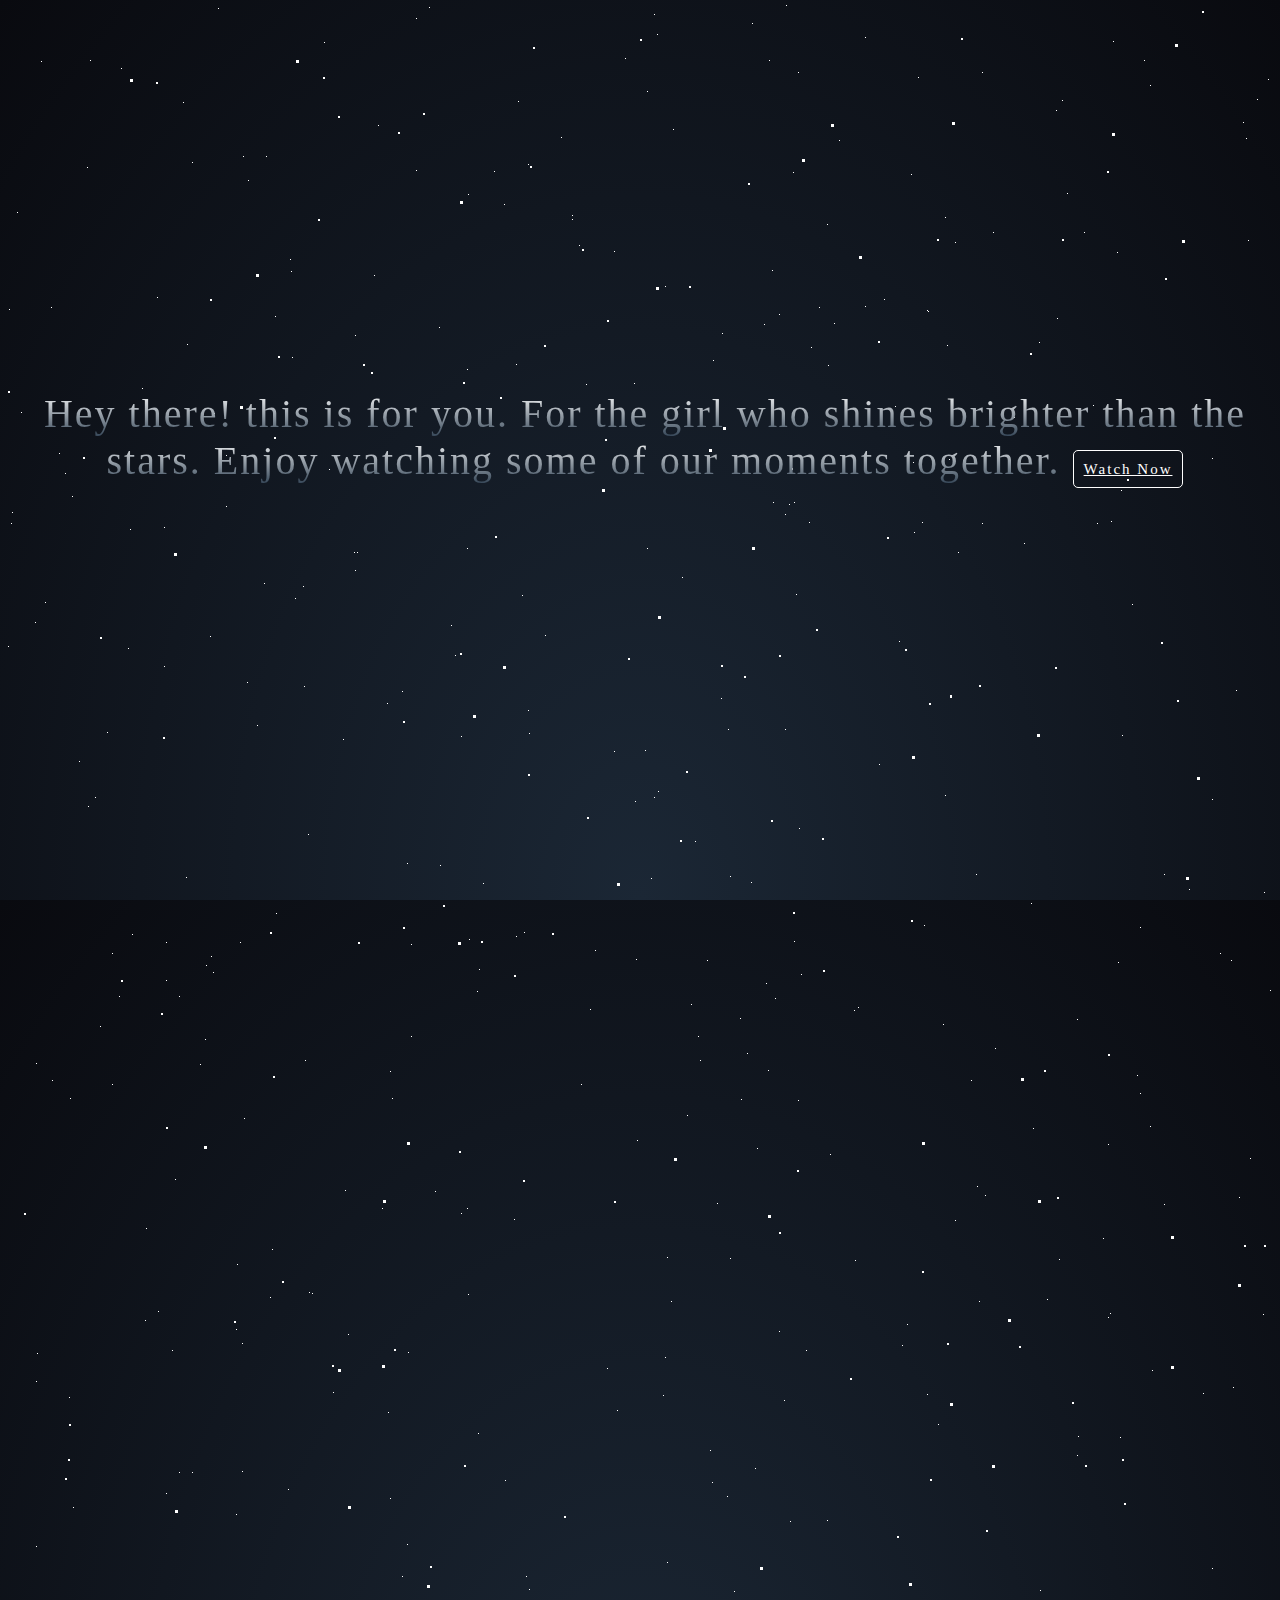
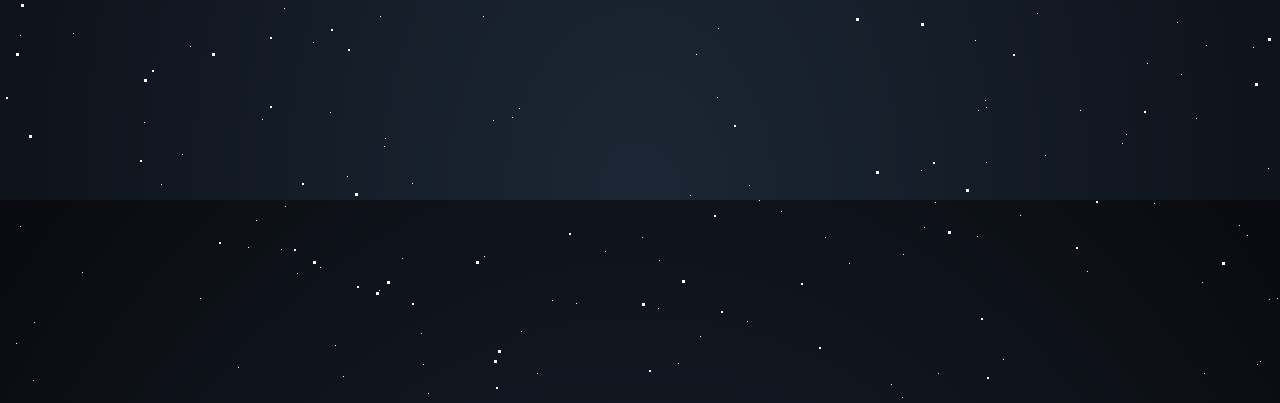
<file: index.html>
<!DOCTYPE html>
<html lang="en">
<head>
    <meta charset="UTF-8">
    <meta name="viewport" content="width=device-width, initial-scale=1.0">
    <link rel="stylesheet" href="style.css">
    <title>For the special girl I like</title>
</head>
<body>
    <div class="galactic-background">
        <div class="stars1"></div>
        <div class="stars2"></div>
        <div class="stars3"></div>
        <div class="message">
            <span>Hey there! this is for you.</span>
            <span>For the girl who shines brighter than the stars.</span>
            <span>Enjoy watching some of our moments together.</span>
            <a href="foryou.html">Watch Now</a>
        </div>
    </div>
</body>
</html>
</file>
<file: style.css>
* {
    margin: 0;
    padding: 0;
    box-sizing: border-box;
}
.background-container, html {
    background: radial-gradient(ellipse at bottom, #1b2735 0%, #090a0f 100%);
    height: 100vh;
    width: 100%;
    overflow: hidden;
    z-index: -1;
}
.message{
    position: absolute;
    top: 50%;
    left: 0;
    right: 0;
    color: white;
    text-align: center;
    font-family: Lato;
    font-weight: 300;
    font-size: 40px;
    letter-spacing: 2px;
    margin-top: -60px;
    padding-left: 10px;
}
.message span {
    background: -webkit-linear-gradient(white, #38495a);
    -webkit-background-clip: text;
    -webkit-text-fill-color: transparent;
}
.message a {
    font-size: 15px;
    text-transform: capitalize;
    background-color: transparent;
    border: 1px solid white;
    border-radius: 5px;
    color: white;
    padding: 10px;
}
@media (max-width: 768px) {
    .message{
        font-size: 20px;
    }
    .message a {
        font-size: 10px;
        padding: 5px;
    }
}

.stars1 {
    width: 1px;
    height: 1px;
    background: transparent;
    animation: animationStar 50s linear infinite;
    box-shadow: 779px 1331px #fff, 324px 42px #fff, 303px 586px #fff,
    1312px 276px #fff, 451px 625px #fff, 521px 1931px #fff, 1087px 1871px #fff,
    36px 1546px #fff, 132px 934px #fff, 1698px 901px #fff, 1418px 664px #fff,
    1448px 1157px #fff, 1084px 232px #fff, 347px 1776px #fff, 1722px 243px #fff,
    1629px 835px #fff, 479px 969px #fff, 1231px 960px #fff, 586px 384px #fff,
    164px 527px #fff, 8px 646px #fff, 1150px 1126px #fff, 665px 1357px #fff,
    1556px 1982px #fff, 1260px 1961px #fff, 1675px 1741px #fff,
    1843px 1514px #fff, 718px 1628px #fff, 242px 1343px #fff, 1497px 1880px #fff,
    1364px 230px #fff, 1739px 1302px #fff, 636px 959px #fff, 304px 686px #fff,
    614px 751px #fff, 1935px 816px #fff, 1428px 60px #fff, 355px 335px #fff,
    1594px 158px #fff, 90px 60px #fff, 1553px 162px #fff, 1239px 1825px #fff,
    1945px 587px #fff, 749px 1785px #fff, 1987px 1172px #fff, 1301px 1237px #fff,
    1039px 342px #fff, 1585px 1481px #fff, 995px 1048px #fff, 524px 932px #fff,
    214px 413px #fff, 1701px 1300px #fff, 1037px 1613px #fff, 1871px 996px #fff,
    1360px 1635px #fff, 1110px 1313px #fff, 412px 1783px #fff, 1949px 177px #fff,
    903px 1854px #fff, 700px 1936px #fff, 378px 125px #fff, 308px 834px #fff,
    1118px 962px #fff, 1350px 1929px #fff, 781px 1811px #fff, 561px 137px #fff,
    757px 1148px #fff, 1670px 1979px #fff, 343px 739px #fff, 945px 795px #fff,
    576px 1903px #fff, 1078px 1436px #fff, 1583px 450px #fff, 1366px 474px #fff,
    297px 1873px #fff, 192px 162px #fff, 1624px 1633px #fff, 59px 453px #fff,
    82px 1872px #fff, 1933px 498px #fff, 1966px 1974px #fff, 1975px 1688px #fff,
    779px 314px #fff, 1858px 1543px #fff, 73px 1507px #fff, 1693px 975px #fff,
    1683px 108px #fff, 1768px 1654px #fff, 654px 14px #fff, 494px 171px #fff,
    1689px 1895px #fff, 1660px 263px #fff, 1031px 903px #fff, 1203px 1393px #fff,
    1333px 1421px #fff, 1113px 41px #fff, 1206px 1645px #fff, 1325px 1635px #fff,
    142px 388px #fff, 572px 215px #fff, 1535px 296px #fff, 1419px 407px #fff,
    1379px 1003px #fff, 329px 469px #fff, 1791px 1652px #fff, 935px 1802px #fff,
    1330px 1820px #fff, 421px 1933px #fff, 828px 365px #fff, 275px 316px #fff,
    707px 960px #fff, 1605px 1554px #fff, 625px 58px #fff, 717px 1697px #fff,
    1669px 246px #fff, 1925px 322px #fff, 1154px 1803px #fff, 1929px 295px #fff,
    1248px 240px #fff, 1045px 1755px #fff, 166px 942px #fff, 1888px 1773px #fff,
    678px 1963px #fff, 1370px 569px #fff, 1974px 1400px #fff, 1786px 460px #fff,
    51px 307px #fff, 784px 1400px #fff, 730px 1258px #fff, 1712px 393px #fff,
    416px 170px #fff, 1797px 1932px #fff, 572px 219px #fff, 1557px 1856px #fff,
    218px 8px #fff, 348px 1334px #fff, 469px 413px #fff, 385px 1738px #fff,
    1357px 1818px #fff, 240px 942px #fff, 248px 1847px #fff, 1535px 806px #fff,
    236px 1514px #fff, 1429px 1556px #fff, 73px 1633px #fff, 1398px 1121px #fff,
    671px 1301px #fff, 1404px 1663px #fff, 740px 1018px #fff, 1600px 377px #fff,
    785px 514px #fff, 112px 1084px #fff, 1915px 1887px #fff, 1463px 1848px #fff,
    687px 1115px #fff, 1268px 1768px #fff, 1729px 1425px #fff,
    1284px 1022px #fff, 801px 974px #fff, 1975px 1317px #fff, 1354px 834px #fff,
    1446px 1484px #fff, 1283px 1786px #fff, 11px 523px #fff, 1842px 236px #fff,
    1355px 654px #fff, 429px 7px #fff, 1033px 1128px #fff, 157px 297px #fff,
    545px 635px #fff, 52px 1080px #fff, 827px 1520px #fff, 1121px 490px #fff,
    9px 309px #fff, 1744px 1586px #fff, 1014px 417px #fff, 1534px 524px #fff,
    958px 552px #fff, 1403px 1496px #fff, 387px 703px #fff, 1522px 548px #fff,
    1355px 282px #fff, 1532px 601px #fff, 1838px 790px #fff, 290px 259px #fff,
    295px 598px #fff, 1601px 539px #fff, 1561px 1272px #fff, 34px 1922px #fff,
    1024px 543px #fff, 467px 369px #fff, 722px 333px #fff, 1976px 1255px #fff,
    766px 983px #fff, 1582px 1285px #fff, 12px 512px #fff, 617px 1410px #fff,
    682px 577px #fff, 1334px 1438px #fff, 439px 327px #fff, 1617px 1661px #fff,
    673px 129px #fff, 794px 941px #fff, 1386px 1902px #fff, 37px 1353px #fff,
    1467px 1353px #fff, 416px 18px #fff, 187px 344px #fff, 200px 1898px #fff,
    1491px 1619px #fff, 811px 347px #fff, 924px 1827px #fff, 945px 217px #fff,
    1735px 1228px #fff, 379px 1890px #fff, 79px 761px #fff, 825px 1837px #fff,
    1980px 1558px #fff, 1308px 1573px #fff, 1488px 1726px #fff,
    382px 1208px #fff, 522px 595px #fff, 1277px 1898px #fff, 354px 552px #fff,
    161px 1784px #fff, 614px 251px #fff, 526px 1576px #fff, 17px 212px #fff,
    179px 996px #fff, 467px 1208px #fff, 1944px 1838px #fff, 1140px 1093px #fff,
    858px 1007px #fff, 200px 1064px #fff, 423px 1964px #fff, 1945px 439px #fff,
    1377px 689px #fff, 1120px 1437px #fff, 1876px 668px #fff, 907px 1324px #fff,
    343px 1976px #fff, 1816px 1501px #fff, 1849px 177px #fff, 647px 91px #fff,
    1984px 1012px #fff, 1336px 1300px #fff, 128px 648px #fff, 305px 1060px #fff,
    1324px 826px #fff, 1263px 1314px #fff, 1801px 629px #fff, 1614px 1555px #fff,
    1634px 90px #fff, 1603px 452px #fff, 891px 1984px #fff, 1556px 1906px #fff,
    121px 68px #fff, 1676px 1714px #fff, 516px 936px #fff, 1947px 1492px #fff,
    1455px 1519px #fff, 45px 602px #fff, 205px 1039px #fff, 793px 172px #fff,
    1562px 1739px #fff, 1056px 110px #fff, 1512px 379px #fff, 1795px 1621px #fff,
    1848px 607px #fff, 262px 1719px #fff, 477px 991px #fff, 483px 883px #fff,
    1239px 1197px #fff, 1496px 647px #fff, 1649px 25px #fff, 1491px 1946px #fff,
    119px 996px #fff, 179px 1472px #fff, 1341px 808px #fff, 1565px 1700px #fff,
    407px 1544px #fff, 1754px 357px #fff, 1288px 981px #fff, 902px 1997px #fff,
    1755px 1668px #fff, 186px 877px #fff, 1202px 1882px #fff, 461px 1213px #fff,
    1400px 748px #fff, 1969px 1899px #fff, 809px 522px #fff, 514px 1219px #fff,
    374px 275px #fff, 938px 1973px #fff, 357px 552px #fff, 144px 1722px #fff,
    1572px 912px #fff, 402px 1858px #fff, 1544px 1195px #fff, 667px 1257px #fff,
    727px 1496px #fff, 993px 232px #fff, 1772px 313px #fff, 1040px 1590px #fff,
    1204px 1973px #fff, 1268px 79px #fff, 1555px 1048px #fff, 986px 1707px #fff,
    978px 1710px #fff, 713px 360px #fff, 407px 863px #fff, 461px 736px #fff,
    284px 1608px #fff, 103px 430px #fff, 1283px 1319px #fff, 977px 1186px #fff,
    1966px 1516px #fff, 1287px 1129px #fff, 70px 1098px #fff, 1189px 889px #fff,
    1126px 1734px #fff, 309px 1292px #fff, 879px 764px #fff, 65px 473px #fff,
    1003px 1959px #fff, 658px 791px #fff, 402px 1576px #fff, 35px 622px #fff,
    529px 1589px #fff, 164px 666px #fff, 1876px 1290px #fff, 1541px 526px #fff,
    270px 1297px #fff, 440px 865px #fff, 1500px 802px #fff, 182px 1754px #fff,
    1264px 892px #fff, 272px 1249px #fff, 1289px 1535px #fff, 190px 1646px #fff,
    955px 242px #fff, 1456px 1597px #fff, 1727px 1983px #fff, 635px 801px #fff,
    226px 455px #fff, 1396px 1710px #fff, 849px 1863px #fff, 237px 1264px #fff,
    839px 140px #fff, 1122px 735px #fff, 1280px 15px #fff, 1318px 242px #fff,
    1819px 1148px #fff, 333px 1392px #fff, 1949px 553px #fff, 1878px 1332px #fff,
    467px 548px #fff, 1812px 1082px #fff, 1067px 193px #fff, 243px 156px #fff,
    483px 1616px #fff, 1714px 933px #fff, 759px 1800px #fff, 1822px 995px #fff,
    1877px 572px #fff, 581px 1084px #fff, 107px 732px #fff, 642px 1837px #fff,
    166px 1493px #fff, 1555px 198px #fff, 819px 307px #fff, 947px 345px #fff,
    827px 224px #fff, 927px 1394px #fff, 540px 467px #fff, 1093px 405px #fff,
    1140px 927px #fff, 130px 529px #fff, 33px 1980px #fff, 1147px 1663px #fff,
    1616px 1436px #fff, 528px 710px #fff, 798px 1100px #fff, 505px 1480px #fff,
    899px 641px #fff, 1909px 1949px #fff, 1311px 964px #fff, 979px 1301px #fff,
    1393px 969px #fff, 1793px 1886px #fff, 292px 357px #fff, 1196px 1718px #fff,
    1290px 1994px #fff, 537px 1973px #fff, 1181px 1674px #fff,
    1740px 1566px #fff, 1307px 265px #fff, 922px 522px #fff, 1892px 472px #fff,
    384px 1746px #fff, 392px 1098px #fff, 647px 548px #fff, 390px 1498px #fff,
    1246px 138px #fff, 730px 876px #fff, 192px 1472px #fff, 1790px 1789px #fff,
    928px 311px #fff, 1253px 1647px #fff, 747px 1921px #fff, 1561px 1025px #fff,
    1533px 1292px #fff, 1985px 195px #fff, 728px 729px #fff, 1712px 1936px #fff,
    512px 1717px #fff, 1528px 483px #fff, 313px 1642px #fff, 281px 1849px #fff,
    1212px 799px #fff, 435px 1191px #fff, 1422px 611px #fff, 1718px 1964px #fff,
    411px 944px #fff, 210px 636px #fff, 1502px 1295px #fff, 1434px 349px #fff,
    769px 60px #fff, 747px 1053px #fff, 789px 504px #fff, 1436px 1264px #fff,
    1893px 1225px #fff, 1394px 1788px #fff, 1108px 1317px #fff,
    1673px 1395px #fff, 854px 1010px #fff, 1705px 80px #fff, 1858px 148px #fff,
    1729px 344px #fff, 1388px 664px #fff, 895px 406px #fff, 1479px 157px #fff,
    1441px 1157px #fff, 552px 1900px #fff, 516px 364px #fff, 1647px 189px #fff,
    1427px 1071px #fff, 785px 729px #fff, 1080px 1710px #fff, 504px 204px #fff,
    1177px 1622px #fff, 657px 34px #fff, 1296px 1099px #fff, 248px 180px #fff,
    1212px 1568px #fff, 667px 1562px #fff, 695px 841px #fff, 1608px 1247px #fff,
    751px 882px #fff, 87px 167px #fff, 607px 1368px #fff, 1363px 1203px #fff,
    1836px 317px #fff, 1668px 1703px #fff, 830px 1154px #fff, 1721px 1398px #fff,
    1601px 1280px #fff, 976px 874px #fff, 1743px 254px #fff, 1020px 1815px #fff,
    1670px 1766px #fff, 1890px 735px #fff, 1379px 136px #fff, 1864px 695px #fff,
    206px 965px #fff, 1404px 1932px #fff, 1923px 1360px #fff, 247px 682px #fff,
    519px 1708px #fff, 645px 750px #fff, 1164px 1204px #fff, 834px 323px #fff,
    172px 1350px #fff, 213px 972px #fff, 1837px 190px #fff, 285px 1806px #fff,
    1047px 1299px #fff, 1548px 825px #fff, 1730px 324px #fff, 1346px 1909px #fff,
    772px 270px #fff, 345px 1190px #fff, 478px 1433px #fff, 1479px 25px #fff,
    1994px 1830px #fff, 1744px 732px #fff, 20px 1635px #fff, 690px 1795px #fff,
    1594px 569px #fff, 579px 245px #fff, 1398px 733px #fff, 408px 1352px #fff,
    1774px 120px #fff, 1152px 1370px #fff, 1698px 1810px #fff, 710px 1450px #fff,
    665px 286px #fff, 493px 1720px #fff, 786px 5px #fff, 637px 1140px #fff,
    764px 324px #fff, 927px 310px #fff, 938px 1424px #fff, 1884px 744px #fff,
    913px 462px #fff, 1831px 1936px #fff, 1527px 249px #fff, 36px 1381px #fff,
    1597px 581px #fff, 1530px 355px #fff, 949px 459px #fff, 799px 828px #fff,
    242px 1471px #fff, 654px 797px #fff, 796px 594px #fff, 1365px 678px #fff,
    752px 23px #fff, 1630px 541px #fff, 982px 72px #fff, 1733px 1831px #fff,
    21px 412px #fff, 775px 998px #fff, 335px 1945px #fff, 264px 583px #fff,
    158px 1311px #fff, 528px 164px #fff, 1978px 574px #fff, 717px 1203px #fff,
    734px 1591px #fff, 1555px 820px #fff, 16px 1943px #fff, 1625px 1177px #fff,
    1236px 690px #fff, 1585px 1590px #fff, 1737px 1728px #fff, 721px 698px #fff,
    1804px 1186px #fff, 166px 980px #fff, 1850px 230px #fff, 330px 1712px #fff,
    95px 797px #fff, 1948px 1078px #fff, 469px 939px #fff, 1269px 1899px #fff,
    955px 1220px #fff, 1137px 1075px #fff, 312px 1293px #fff, 986px 1762px #fff,
    1103px 1238px #fff, 428px 1993px #fff, 355px 570px #fff, 977px 1836px #fff,
    1395px 1092px #fff, 276px 913px #fff, 1743px 656px #fff, 773px 502px #fff,
    1686px 1322px #fff, 1516px 1945px #fff, 1334px 501px #fff, 266px 156px #fff,
    455px 655px #fff, 798px 72px #fff, 1059px 1259px #fff, 1402px 1687px #fff,
    236px 1329px #fff, 1455px 786px #fff, 146px 1228px #fff, 1851px 823px #fff,
    1062px 100px #fff, 1220px 953px #fff, 20px 1826px #fff, 36px 1063px #fff,
    1525px 338px #fff, 790px 1521px #fff, 741px 1099px #fff, 288px 1489px #fff,
    700px 1060px #fff, 390px 1071px #fff, 411px 1036px #fff, 1853px 1072px #fff,
    1446px 1085px #fff, 1164px 874px #fff, 924px 925px #fff, 291px 271px #fff,
    1257px 1964px #fff, 1580px 1352px #fff, 1507px 1216px #fff, 211px 956px #fff,
    985px 1195px #fff, 975px 1640px #fff, 518px 101px #fff, 663px 1395px #fff,
    914px 532px #fff, 145px 1320px #fff, 69px 1397px #fff, 982px 523px #fff,
    257px 725px #fff, 1599px 831px #fff, 1636px 1513px #fff, 1250px 1158px #fff,
    1132px 604px #fff, 183px 102px #fff, 1057px 318px #fff, 1247px 1835px #fff,
    1983px 1110px #fff, 1077px 1455px #fff, 921px 1770px #fff, 806px 1350px #fff,
    1938px 1992px #fff, 855px 1260px #fff, 902px 1345px #fff, 658px 1908px #fff,
    1845px 679px #fff, 712px 1482px #fff, 595px 950px #fff, 1784px 1992px #fff,
    1847px 1785px #fff, 691px 1004px #fff, 175px 1179px #fff, 1666px 1911px #fff,
    41px 61px #fff, 971px 1080px #fff, 1830px 1450px #fff, 1351px 1518px #fff,
    1257px 99px #fff, 1395px 1498px #fff, 1117px 252px #fff, 1779px 597px #fff,
    1346px 729px #fff, 1108px 1144px #fff, 402px 691px #fff, 72px 496px #fff,
    1673px 1604px #fff, 1497px 974px #fff, 1865px 1664px #fff, 88px 806px #fff,
    918px 77px #fff, 244px 1118px #fff, 256px 1820px #fff, 1851px 1840px #fff,
    605px 1851px #fff, 634px 383px #fff, 865px 37px #fff, 943px 1024px #fff,
    1951px 177px #fff, 1097px 523px #fff, 985px 1700px #fff, 1243px 122px #fff,
    768px 1070px #fff, 468px 194px #fff, 320px 1867px #fff, 1850px 185px #fff,
    380px 1616px #fff, 468px 1294px #fff, 1122px 1743px #fff, 884px 299px #fff,
    1300px 1917px #fff, 1860px 396px #fff, 1270px 990px #fff, 529px 733px #fff,
    1975px 1347px #fff, 1885px 685px #fff, 226px 506px #fff, 651px 878px #fff,
    1323px 680px #fff, 1284px 680px #fff, 238px 1967px #fff, 911px 174px #fff,
    1111px 521px #fff, 1150px 85px #fff, 794px 502px #fff, 484px 1856px #fff,
    1809px 368px #fff, 112px 953px #fff, 590px 1009px #fff, 1655px 311px #fff,
    100px 1026px #fff, 1803px 352px #fff, 865px 306px #fff, 1077px 1019px #fff,
    1335px 872px #fff, 1647px 1298px #fff, 1233px 1387px #fff, 698px 1036px #fff,
    659px 1860px #fff, 388px 1412px #fff, 1212px 458px #fff, 755px 1468px #fff,
    696px 1654px #fff, 1144px 60px #fff;
}
.stars1::after {
    content: '';
    position: absolute;
    top: 2000px;
    width: 1px;
    height: 1px;
    background: transparent;
    box-shadow: 779px 1331px #fff, 324px 42px #fff, 303px 586px #fff,
    1312px 276px #fff, 451px 625px #fff, 521px 1931px #fff, 1087px 1871px #fff,
    36px 1546px #fff, 132px 934px #fff, 1698px 901px #fff, 1418px 664px #fff,
    1448px 1157px #fff, 1084px 232px #fff, 347px 1776px #fff, 1722px 243px #fff,
    1629px 835px #fff, 479px 969px #fff, 1231px 960px #fff, 586px 384px #fff,
    164px 527px #fff, 8px 646px #fff, 1150px 1126px #fff, 665px 1357px #fff,
    1556px 1982px #fff, 1260px 1961px #fff, 1675px 1741px #fff,
    1843px 1514px #fff, 718px 1628px #fff, 242px 1343px #fff, 1497px 1880px #fff,
    1364px 230px #fff, 1739px 1302px #fff, 636px 959px #fff, 304px 686px #fff,
    614px 751px #fff, 1935px 816px #fff, 1428px 60px #fff, 355px 335px #fff,
    1594px 158px #fff, 90px 60px #fff, 1553px 162px #fff, 1239px 1825px #fff,
    1945px 587px #fff, 749px 1785px #fff, 1987px 1172px #fff, 1301px 1237px #fff,
    1039px 342px #fff, 1585px 1481px #fff, 995px 1048px #fff, 524px 932px #fff,
    214px 413px #fff, 1701px 1300px #fff, 1037px 1613px #fff, 1871px 996px #fff,
    1360px 1635px #fff, 1110px 1313px #fff, 412px 1783px #fff, 1949px 177px #fff,
    903px 1854px #fff, 700px 1936px #fff, 378px 125px #fff, 308px 834px #fff,
    1118px 962px #fff, 1350px 1929px #fff, 781px 1811px #fff, 561px 137px #fff,
    757px 1148px #fff, 1670px 1979px #fff, 343px 739px #fff, 945px 795px #fff,
    576px 1903px #fff, 1078px 1436px #fff, 1583px 450px #fff, 1366px 474px #fff,
    297px 1873px #fff, 192px 162px #fff, 1624px 1633px #fff, 59px 453px #fff,
    82px 1872px #fff, 1933px 498px #fff, 1966px 1974px #fff, 1975px 1688px #fff,
    779px 314px #fff, 1858px 1543px #fff, 73px 1507px #fff, 1693px 975px #fff,
    1683px 108px #fff, 1768px 1654px #fff, 654px 14px #fff, 494px 171px #fff,
    1689px 1895px #fff, 1660px 263px #fff, 1031px 903px #fff, 1203px 1393px #fff,
    1333px 1421px #fff, 1113px 41px #fff, 1206px 1645px #fff, 1325px 1635px #fff,
    142px 388px #fff, 572px 215px #fff, 1535px 296px #fff, 1419px 407px #fff,
    1379px 1003px #fff, 329px 469px #fff, 1791px 1652px #fff, 935px 1802px #fff,
    1330px 1820px #fff, 421px 1933px #fff, 828px 365px #fff, 275px 316px #fff,
    707px 960px #fff, 1605px 1554px #fff, 625px 58px #fff, 717px 1697px #fff,
    1669px 246px #fff, 1925px 322px #fff, 1154px 1803px #fff, 1929px 295px #fff,
    1248px 240px #fff, 1045px 1755px #fff, 166px 942px #fff, 1888px 1773px #fff,
    678px 1963px #fff, 1370px 569px #fff, 1974px 1400px #fff, 1786px 460px #fff,
    51px 307px #fff, 784px 1400px #fff, 730px 1258px #fff, 1712px 393px #fff,
    416px 170px #fff, 1797px 1932px #fff, 572px 219px #fff, 1557px 1856px #fff,
    218px 8px #fff, 348px 1334px #fff, 469px 413px #fff, 385px 1738px #fff,
    1357px 1818px #fff, 240px 942px #fff, 248px 1847px #fff, 1535px 806px #fff,
    236px 1514px #fff, 1429px 1556px #fff, 73px 1633px #fff, 1398px 1121px #fff,
    671px 1301px #fff, 1404px 1663px #fff, 740px 1018px #fff, 1600px 377px #fff,
    785px 514px #fff, 112px 1084px #fff, 1915px 1887px #fff, 1463px 1848px #fff,
    687px 1115px #fff, 1268px 1768px #fff, 1729px 1425px #fff,
    1284px 1022px #fff, 801px 974px #fff, 1975px 1317px #fff, 1354px 834px #fff,
    1446px 1484px #fff, 1283px 1786px #fff, 11px 523px #fff, 1842px 236px #fff,
    1355px 654px #fff, 429px 7px #fff, 1033px 1128px #fff, 157px 297px #fff,
    545px 635px #fff, 52px 1080px #fff, 827px 1520px #fff, 1121px 490px #fff,
    9px 309px #fff, 1744px 1586px #fff, 1014px 417px #fff, 1534px 524px #fff,
    958px 552px #fff, 1403px 1496px #fff, 387px 703px #fff, 1522px 548px #fff,
    1355px 282px #fff, 1532px 601px #fff, 1838px 790px #fff, 290px 259px #fff,
    295px 598px #fff, 1601px 539px #fff, 1561px 1272px #fff, 34px 1922px #fff,
    1024px 543px #fff, 467px 369px #fff, 722px 333px #fff, 1976px 1255px #fff,
    766px 983px #fff, 1582px 1285px #fff, 12px 512px #fff, 617px 1410px #fff,
    682px 577px #fff, 1334px 1438px #fff, 439px 327px #fff, 1617px 1661px #fff,
    673px 129px #fff, 794px 941px #fff, 1386px 1902px #fff, 37px 1353px #fff,
    1467px 1353px #fff, 416px 18px #fff, 187px 344px #fff, 200px 1898px #fff,
    1491px 1619px #fff, 811px 347px #fff, 924px 1827px #fff, 945px 217px #fff,
    1735px 1228px #fff, 379px 1890px #fff, 79px 761px #fff, 825px 1837px #fff,
    1980px 1558px #fff, 1308px 1573px #fff, 1488px 1726px #fff,
    382px 1208px #fff, 522px 595px #fff, 1277px 1898px #fff, 354px 552px #fff,
    161px 1784px #fff, 614px 251px #fff, 526px 1576px #fff, 17px 212px #fff,
    179px 996px #fff, 467px 1208px #fff, 1944px 1838px #fff, 1140px 1093px #fff,
    858px 1007px #fff, 200px 1064px #fff, 423px 1964px #fff, 1945px 439px #fff,
    1377px 689px #fff, 1120px 1437px #fff, 1876px 668px #fff, 907px 1324px #fff,
    343px 1976px #fff, 1816px 1501px #fff, 1849px 177px #fff, 647px 91px #fff,
    1984px 1012px #fff, 1336px 1300px #fff, 128px 648px #fff, 305px 1060px #fff,
    1324px 826px #fff, 1263px 1314px #fff, 1801px 629px #fff, 1614px 1555px #fff,
    1634px 90px #fff, 1603px 452px #fff, 891px 1984px #fff, 1556px 1906px #fff,
    121px 68px #fff, 1676px 1714px #fff, 516px 936px #fff, 1947px 1492px #fff,
    1455px 1519px #fff, 45px 602px #fff, 205px 1039px #fff, 793px 172px #fff,
    1562px 1739px #fff, 1056px 110px #fff, 1512px 379px #fff, 1795px 1621px #fff,
    1848px 607px #fff, 262px 1719px #fff, 477px 991px #fff, 483px 883px #fff,
    1239px 1197px #fff, 1496px 647px #fff, 1649px 25px #fff, 1491px 1946px #fff,
    119px 996px #fff, 179px 1472px #fff, 1341px 808px #fff, 1565px 1700px #fff,
    407px 1544px #fff, 1754px 357px #fff, 1288px 981px #fff, 902px 1997px #fff,
    1755px 1668px #fff, 186px 877px #fff, 1202px 1882px #fff, 461px 1213px #fff,
    1400px 748px #fff, 1969px 1899px #fff, 809px 522px #fff, 514px 1219px #fff,
    374px 275px #fff, 938px 1973px #fff, 357px 552px #fff, 144px 1722px #fff,
    1572px 912px #fff, 402px 1858px #fff, 1544px 1195px #fff, 667px 1257px #fff,
    727px 1496px #fff, 993px 232px #fff, 1772px 313px #fff, 1040px 1590px #fff,
    1204px 1973px #fff, 1268px 79px #fff, 1555px 1048px #fff, 986px 1707px #fff,
    978px 1710px #fff, 713px 360px #fff, 407px 863px #fff, 461px 736px #fff,
    284px 1608px #fff, 103px 430px #fff, 1283px 1319px #fff, 977px 1186px #fff,
    1966px 1516px #fff, 1287px 1129px #fff, 70px 1098px #fff, 1189px 889px #fff,
    1126px 1734px #fff, 309px 1292px #fff, 879px 764px #fff, 65px 473px #fff,
    1003px 1959px #fff, 658px 791px #fff, 402px 1576px #fff, 35px 622px #fff,
    529px 1589px #fff, 164px 666px #fff, 1876px 1290px #fff, 1541px 526px #fff,
    270px 1297px #fff, 440px 865px #fff, 1500px 802px #fff, 182px 1754px #fff,
    1264px 892px #fff, 272px 1249px #fff, 1289px 1535px #fff, 190px 1646px #fff,
    955px 242px #fff, 1456px 1597px #fff, 1727px 1983px #fff, 635px 801px #fff,
    226px 455px #fff, 1396px 1710px #fff, 849px 1863px #fff, 237px 1264px #fff,
    839px 140px #fff, 1122px 735px #fff, 1280px 15px #fff, 1318px 242px #fff,
    1819px 1148px #fff, 333px 1392px #fff, 1949px 553px #fff, 1878px 1332px #fff,
    467px 548px #fff, 1812px 1082px #fff, 1067px 193px #fff, 243px 156px #fff,
    483px 1616px #fff, 1714px 933px #fff, 759px 1800px #fff, 1822px 995px #fff,
    1877px 572px #fff, 581px 1084px #fff, 107px 732px #fff, 642px 1837px #fff,
    166px 1493px #fff, 1555px 198px #fff, 819px 307px #fff, 947px 345px #fff,
    827px 224px #fff, 927px 1394px #fff, 540px 467px #fff, 1093px 405px #fff,
    1140px 927px #fff, 130px 529px #fff, 33px 1980px #fff, 1147px 1663px #fff,
    1616px 1436px #fff, 528px 710px #fff, 798px 1100px #fff, 505px 1480px #fff,
    899px 641px #fff, 1909px 1949px #fff, 1311px 964px #fff, 979px 1301px #fff,
    1393px 969px #fff, 1793px 1886px #fff, 292px 357px #fff, 1196px 1718px #fff,
    1290px 1994px #fff, 537px 1973px #fff, 1181px 1674px #fff,
    1740px 1566px #fff, 1307px 265px #fff, 922px 522px #fff, 1892px 472px #fff,
    384px 1746px #fff, 392px 1098px #fff, 647px 548px #fff, 390px 1498px #fff,
    1246px 138px #fff, 730px 876px #fff, 192px 1472px #fff, 1790px 1789px #fff,
    928px 311px #fff, 1253px 1647px #fff, 747px 1921px #fff, 1561px 1025px #fff,
    1533px 1292px #fff, 1985px 195px #fff, 728px 729px #fff, 1712px 1936px #fff,
    512px 1717px #fff, 1528px 483px #fff, 313px 1642px #fff, 281px 1849px #fff,
    1212px 799px #fff, 435px 1191px #fff, 1422px 611px #fff, 1718px 1964px #fff,
    411px 944px #fff, 210px 636px #fff, 1502px 1295px #fff, 1434px 349px #fff,
    769px 60px #fff, 747px 1053px #fff, 789px 504px #fff, 1436px 1264px #fff,
    1893px 1225px #fff, 1394px 1788px #fff, 1108px 1317px #fff,
    1673px 1395px #fff, 854px 1010px #fff, 1705px 80px #fff, 1858px 148px #fff,
    1729px 344px #fff, 1388px 664px #fff, 895px 406px #fff, 1479px 157px #fff,
    1441px 1157px #fff, 552px 1900px #fff, 516px 364px #fff, 1647px 189px #fff,
    1427px 1071px #fff, 785px 729px #fff, 1080px 1710px #fff, 504px 204px #fff,
    1177px 1622px #fff, 657px 34px #fff, 1296px 1099px #fff, 248px 180px #fff,
    1212px 1568px #fff, 667px 1562px #fff, 695px 841px #fff, 1608px 1247px #fff,
    751px 882px #fff, 87px 167px #fff, 607px 1368px #fff, 1363px 1203px #fff,
    1836px 317px #fff, 1668px 1703px #fff, 830px 1154px #fff, 1721px 1398px #fff,
    1601px 1280px #fff, 976px 874px #fff, 1743px 254px #fff, 1020px 1815px #fff,
    1670px 1766px #fff, 1890px 735px #fff, 1379px 136px #fff, 1864px 695px #fff,
    206px 965px #fff, 1404px 1932px #fff, 1923px 1360px #fff, 247px 682px #fff,
    519px 1708px #fff, 645px 750px #fff, 1164px 1204px #fff, 834px 323px #fff,
    172px 1350px #fff, 213px 972px #fff, 1837px 190px #fff, 285px 1806px #fff,
    1047px 1299px #fff, 1548px 825px #fff, 1730px 324px #fff, 1346px 1909px #fff,
    772px 270px #fff, 345px 1190px #fff, 478px 1433px #fff, 1479px 25px #fff,
    1994px 1830px #fff, 1744px 732px #fff, 20px 1635px #fff, 690px 1795px #fff,
    1594px 569px #fff, 579px 245px #fff, 1398px 733px #fff, 408px 1352px #fff,
    1774px 120px #fff, 1152px 1370px #fff, 1698px 1810px #fff, 710px 1450px #fff,
    665px 286px #fff, 493px 1720px #fff, 786px 5px #fff, 637px 1140px #fff,
    764px 324px #fff, 927px 310px #fff, 938px 1424px #fff, 1884px 744px #fff,
    913px 462px #fff, 1831px 1936px #fff, 1527px 249px #fff, 36px 1381px #fff,
    1597px 581px #fff, 1530px 355px #fff, 949px 459px #fff, 799px 828px #fff,
    242px 1471px #fff, 654px 797px #fff, 796px 594px #fff, 1365px 678px #fff,
    752px 23px #fff, 1630px 541px #fff, 982px 72px #fff, 1733px 1831px #fff,
    21px 412px #fff, 775px 998px #fff, 335px 1945px #fff, 264px 583px #fff,
    158px 1311px #fff, 528px 164px #fff, 1978px 574px #fff, 717px 1203px #fff,
    734px 1591px #fff, 1555px 820px #fff, 16px 1943px #fff, 1625px 1177px #fff,
    1236px 690px #fff, 1585px 1590px #fff, 1737px 1728px #fff, 721px 698px #fff,
    1804px 1186px #fff, 166px 980px #fff, 1850px 230px #fff, 330px 1712px #fff,
    95px 797px #fff, 1948px 1078px #fff, 469px 939px #fff, 1269px 1899px #fff,
    955px 1220px #fff, 1137px 1075px #fff, 312px 1293px #fff, 986px 1762px #fff,
    1103px 1238px #fff, 428px 1993px #fff, 355px 570px #fff, 977px 1836px #fff,
    1395px 1092px #fff, 276px 913px #fff, 1743px 656px #fff, 773px 502px #fff,
    1686px 1322px #fff, 1516px 1945px #fff, 1334px 501px #fff, 266px 156px #fff,
    455px 655px #fff, 798px 72px #fff, 1059px 1259px #fff, 1402px 1687px #fff,
    236px 1329px #fff, 1455px 786px #fff, 146px 1228px #fff, 1851px 823px #fff,
    1062px 100px #fff, 1220px 953px #fff, 20px 1826px #fff, 36px 1063px #fff,
    1525px 338px #fff, 790px 1521px #fff, 741px 1099px #fff, 288px 1489px #fff,
    700px 1060px #fff, 390px 1071px #fff, 411px 1036px #fff, 1853px 1072px #fff,
    1446px 1085px #fff, 1164px 874px #fff, 924px 925px #fff, 291px 271px #fff,
    1257px 1964px #fff, 1580px 1352px #fff, 1507px 1216px #fff, 211px 956px #fff,
    985px 1195px #fff, 975px 1640px #fff, 518px 101px #fff, 663px 1395px #fff,
    914px 532px #fff, 145px 1320px #fff, 69px 1397px #fff, 982px 523px #fff,
    257px 725px #fff, 1599px 831px #fff, 1636px 1513px #fff, 1250px 1158px #fff,
    1132px 604px #fff, 183px 102px #fff, 1057px 318px #fff, 1247px 1835px #fff,
    1983px 1110px #fff, 1077px 1455px #fff, 921px 1770px #fff, 806px 1350px #fff,
    1938px 1992px #fff, 855px 1260px #fff, 902px 1345px #fff, 658px 1908px #fff,
    1845px 679px #fff, 712px 1482px #fff, 595px 950px #fff, 1784px 1992px #fff,
    1847px 1785px #fff, 691px 1004px #fff, 175px 1179px #fff, 1666px 1911px #fff,
    41px 61px #fff, 971px 1080px #fff, 1830px 1450px #fff, 1351px 1518px #fff,
    1257px 99px #fff, 1395px 1498px #fff, 1117px 252px #fff, 1779px 597px #fff,
    1346px 729px #fff, 1108px 1144px #fff, 402px 691px #fff, 72px 496px #fff,
    1673px 1604px #fff, 1497px 974px #fff, 1865px 1664px #fff, 88px 806px #fff,
    918px 77px #fff, 244px 1118px #fff, 256px 1820px #fff, 1851px 1840px #fff,
    605px 1851px #fff, 634px 383px #fff, 865px 37px #fff, 943px 1024px #fff,
    1951px 177px #fff, 1097px 523px #fff, 985px 1700px #fff, 1243px 122px #fff,
    768px 1070px #fff, 468px 194px #fff, 320px 1867px #fff, 1850px 185px #fff,
    380px 1616px #fff, 468px 1294px #fff, 1122px 1743px #fff, 884px 299px #fff,
    1300px 1917px #fff, 1860px 396px #fff, 1270px 990px #fff, 529px 733px #fff,
    1975px 1347px #fff, 1885px 685px #fff, 226px 506px #fff, 651px 878px #fff,
    1323px 680px #fff, 1284px 680px #fff, 238px 1967px #fff, 911px 174px #fff,
    1111px 521px #fff, 1150px 85px #fff, 794px 502px #fff, 484px 1856px #fff,
    1809px 368px #fff, 112px 953px #fff, 590px 1009px #fff, 1655px 311px #fff,
    100px 1026px #fff, 1803px 352px #fff, 865px 306px #fff, 1077px 1019px #fff,
    1335px 872px #fff, 1647px 1298px #fff, 1233px 1387px #fff, 698px 1036px #fff,
    659px 1860px #fff, 388px 1412px #fff, 1212px 458px #fff, 755px 1468px #fff,
    696px 1654px #fff, 1144px 60px #fff;
}
.stars2 {
    width: 2px;
    height: 2px;
    background: transparent;
    animation: animationStar 100s linear infinite;
    box-shadow: 1448px 320px #fff, 1775px 1663px #fff, 332px 1364px #fff,
    878px 340px #fff, 569px 1832px #fff, 1422px 1684px #fff, 1946px 1907px #fff,
    121px 979px #fff, 1044px 1069px #fff, 463px 381px #fff, 423px 112px #fff,
    523px 1179px #fff, 779px 654px #fff, 1398px 694px #fff, 1085px 1464px #fff,
    1599px 1869px #fff, 801px 1882px #fff, 779px 1231px #fff, 552px 932px #fff,
    1057px 1196px #fff, 282px 1280px #fff, 496px 1986px #fff, 1833px 1120px #fff,
    1802px 1293px #fff, 6px 1696px #fff, 412px 1902px #fff, 605px 438px #fff,
    24px 1212px #fff, 234px 1320px #fff, 544px 344px #fff, 1107px 170px #fff,
    1603px 196px #fff, 905px 648px #fff, 68px 1458px #fff, 649px 1969px #fff,
    744px 675px #fff, 1127px 478px #fff, 714px 1814px #fff, 1486px 526px #fff,
    270px 1636px #fff, 1931px 149px #fff, 1807px 378px #fff, 8px 390px #fff,
    1415px 699px #fff, 1473px 1211px #fff, 1590px 141px #fff, 270px 1705px #fff,
    69px 1423px #fff, 1108px 1053px #fff, 1946px 128px #fff, 371px 371px #fff,
    1490px 220px #fff, 357px 1885px #fff, 363px 363px #fff, 1896px 1256px #fff,
    1979px 1050px #fff, 947px 1342px #fff, 1754px 242px #fff, 514px 974px #fff,
    65px 1477px #fff, 1840px 547px #fff, 950px 695px #fff, 459px 1150px #fff,
    1124px 1502px #fff, 481px 940px #fff, 680px 839px #fff, 797px 1169px #fff,
    1977px 1491px #fff, 734px 1724px #fff, 210px 298px #fff, 816px 628px #fff,
    686px 770px #fff, 1721px 267px #fff, 1663px 511px #fff, 1481px 1141px #fff,
    582px 248px #fff, 1308px 953px #fff, 628px 657px #fff, 897px 1535px #fff,
    270px 931px #fff, 791px 467px #fff, 1336px 1732px #fff, 1013px 1653px #fff,
    1911px 956px #fff, 587px 816px #fff, 83px 456px #fff, 930px 1478px #fff,
    1587px 1694px #fff, 614px 1200px #fff, 302px 1782px #fff, 1711px 1432px #fff,
    443px 904px #fff, 1666px 714px #fff, 1588px 1167px #fff, 273px 1075px #fff,
    1679px 461px #fff, 721px 664px #fff, 1202px 10px #fff, 166px 1126px #fff,
    331px 1628px #fff, 430px 1565px #fff, 1585px 509px #fff, 640px 38px #fff,
    822px 837px #fff, 1760px 1664px #fff, 1122px 1458px #fff, 398px 131px #fff,
    689px 285px #fff, 460px 652px #fff, 1627px 365px #fff, 348px 1648px #fff,
    819px 1946px #fff, 981px 1917px #fff, 323px 76px #fff, 979px 684px #fff,
    887px 536px #fff, 1348px 1596px #fff, 1055px 666px #fff, 1402px 1797px #fff,
    1300px 1055px #fff, 937px 238px #fff, 1474px 1815px #fff, 1144px 1710px #fff,
    1629px 1087px #fff, 911px 919px #fff, 771px 819px #fff, 403px 720px #fff,
    163px 736px #fff, 1062px 238px #fff, 1774px 818px #fff, 1874px 1178px #fff,
    1177px 699px #fff, 1244px 1244px #fff, 1371px 58px #fff, 564px 1515px #fff,
    1824px 487px #fff, 929px 702px #fff, 394px 1348px #fff, 1161px 641px #fff,
    219px 1841px #fff, 358px 941px #fff, 140px 1759px #fff, 1019px 1345px #fff,
    274px 436px #fff, 1433px 1605px #fff, 1798px 1426px #fff, 294px 1848px #fff,
    1681px 1877px #fff, 1344px 1824px #fff, 1439px 1632px #fff,
    161px 1012px #fff, 1308px 588px #fff, 1789px 582px #fff, 721px 1910px #fff,
    318px 218px #fff, 607px 319px #fff, 495px 535px #fff, 1552px 1575px #fff,
    1562px 67px #fff, 403px 926px #fff, 1096px 1800px #fff, 1814px 1709px #fff,
    1882px 1831px #fff, 533px 46px #fff, 823px 969px #fff, 530px 165px #fff,
    1030px 352px #fff, 1681px 313px #fff, 338px 115px #fff, 1607px 211px #fff,
    1718px 1184px #fff, 1589px 659px #fff, 278px 355px #fff, 464px 1464px #fff,
    1165px 277px #fff, 950px 694px #fff, 1746px 293px #fff, 793px 911px #fff,
    528px 773px #fff, 1883px 1694px #fff, 748px 182px #fff, 1924px 1531px #fff,
    100px 636px #fff, 1473px 1445px #fff, 1264px 1244px #fff, 850px 1377px #fff,
    987px 1976px #fff, 933px 1761px #fff, 922px 1270px #fff, 500px 396px #fff,
    1324px 8px #fff, 1967px 1814px #fff, 1072px 1401px #fff, 961px 37px #fff,
    156px 81px #fff, 1915px 502px #fff, 1076px 1846px #fff, 152px 1669px #fff,
    986px 1529px #fff, 1667px 1137px #fff;
}
.stars2::after {
    content: '';
    position: absolute;
    top: 2000px;
    width: 2px;
    height: 2px;
    background: transparent;
    box-shadow: 1448px 320px #fff, 1775px 1663px #fff, 332px 1364px #fff,
    878px 340px #fff, 569px 1832px #fff, 1422px 1684px #fff, 1946px 1907px #fff,
    121px 979px #fff, 1044px 1069px #fff, 463px 381px #fff, 423px 112px #fff,
    523px 1179px #fff, 779px 654px #fff, 1398px 694px #fff, 1085px 1464px #fff,
    1599px 1869px #fff, 801px 1882px #fff, 779px 1231px #fff, 552px 932px #fff,
    1057px 1196px #fff, 282px 1280px #fff, 496px 1986px #fff, 1833px 1120px #fff,
    1802px 1293px #fff, 6px 1696px #fff, 412px 1902px #fff, 605px 438px #fff,
    24px 1212px #fff, 234px 1320px #fff, 544px 344px #fff, 1107px 170px #fff,
    1603px 196px #fff, 905px 648px #fff, 68px 1458px #fff, 649px 1969px #fff,
    744px 675px #fff, 1127px 478px #fff, 714px 1814px #fff, 1486px 526px #fff,
    270px 1636px #fff, 1931px 149px #fff, 1807px 378px #fff, 8px 390px #fff,
    1415px 699px #fff, 1473px 1211px #fff, 1590px 141px #fff, 270px 1705px #fff,
    69px 1423px #fff, 1108px 1053px #fff, 1946px 128px #fff, 371px 371px #fff,
    1490px 220px #fff, 357px 1885px #fff, 363px 363px #fff, 1896px 1256px #fff,
    1979px 1050px #fff, 947px 1342px #fff, 1754px 242px #fff, 514px 974px #fff,
    65px 1477px #fff, 1840px 547px #fff, 950px 695px #fff, 459px 1150px #fff,
    1124px 1502px #fff, 481px 940px #fff, 680px 839px #fff, 797px 1169px #fff,
    1977px 1491px #fff, 734px 1724px #fff, 210px 298px #fff, 816px 628px #fff,
    686px 770px #fff, 1721px 267px #fff, 1663px 511px #fff, 1481px 1141px #fff,
    582px 248px #fff, 1308px 953px #fff, 628px 657px #fff, 897px 1535px #fff,
    270px 931px #fff, 791px 467px #fff, 1336px 1732px #fff, 1013px 1653px #fff,
    1911px 956px #fff, 587px 816px #fff, 83px 456px #fff, 930px 1478px #fff,
    1587px 1694px #fff, 614px 1200px #fff, 302px 1782px #fff, 1711px 1432px #fff,
    443px 904px #fff, 1666px 714px #fff, 1588px 1167px #fff, 273px 1075px #fff,
    1679px 461px #fff, 721px 664px #fff, 1202px 10px #fff, 166px 1126px #fff,
    331px 1628px #fff, 430px 1565px #fff, 1585px 509px #fff, 640px 38px #fff,
    822px 837px #fff, 1760px 1664px #fff, 1122px 1458px #fff, 398px 131px #fff,
    689px 285px #fff, 460px 652px #fff, 1627px 365px #fff, 348px 1648px #fff,
    819px 1946px #fff, 981px 1917px #fff, 323px 76px #fff, 979px 684px #fff,
    887px 536px #fff, 1348px 1596px #fff, 1055px 666px #fff, 1402px 1797px #fff,
    1300px 1055px #fff, 937px 238px #fff, 1474px 1815px #fff, 1144px 1710px #fff,
    1629px 1087px #fff, 911px 919px #fff, 771px 819px #fff, 403px 720px #fff,
    163px 736px #fff, 1062px 238px #fff, 1774px 818px #fff, 1874px 1178px #fff,
    1177px 699px #fff, 1244px 1244px #fff, 1371px 58px #fff, 564px 1515px #fff,
    1824px 487px #fff, 929px 702px #fff, 394px 1348px #fff, 1161px 641px #fff,
    219px 1841px #fff, 358px 941px #fff, 140px 1759px #fff, 1019px 1345px #fff,
    274px 436px #fff, 1433px 1605px #fff, 1798px 1426px #fff, 294px 1848px #fff,
    1681px 1877px #fff, 1344px 1824px #fff, 1439px 1632px #fff,
    161px 1012px #fff, 1308px 588px #fff, 1789px 582px #fff, 721px 1910px #fff,
    318px 218px #fff, 607px 319px #fff, 495px 535px #fff, 1552px 1575px #fff,
    1562px 67px #fff, 403px 926px #fff, 1096px 1800px #fff, 1814px 1709px #fff,
    1882px 1831px #fff, 533px 46px #fff, 823px 969px #fff, 530px 165px #fff,
    1030px 352px #fff, 1681px 313px #fff, 338px 115px #fff, 1607px 211px #fff,
    1718px 1184px #fff, 1589px 659px #fff, 278px 355px #fff, 464px 1464px #fff,
    1165px 277px #fff, 950px 694px #fff, 1746px 293px #fff, 793px 911px #fff,
    528px 773px #fff, 1883px 1694px #fff, 748px 182px #fff, 1924px 1531px #fff,
    100px 636px #fff, 1473px 1445px #fff, 1264px 1244px #fff, 850px 1377px #fff,
    987px 1976px #fff, 933px 1761px #fff, 922px 1270px #fff, 500px 396px #fff,
    1324px 8px #fff, 1967px 1814px #fff, 1072px 1401px #fff, 961px 37px #fff,
    156px 81px #fff, 1915px 502px #fff, 1076px 1846px #fff, 152px 1669px #fff,
    986px 1529px #fff, 1667px 1137px #fff;
}
.stars3 {
    width: 3px;
    height: 3px;
    background: transparent;
    animation: animationStar 150s linear infinite;
    box-shadow: 387px 1878px #fff, 760px 1564px #fff, 1487px 999px #fff,
    948px 1828px #fff, 1977px 1001px #fff, 1284px 1963px #fff, 656px 284px #fff,
    1268px 1635px #fff, 1820px 598px #fff, 642px 1900px #fff, 296px 57px #fff,
    921px 1620px #fff, 476px 1858px #fff, 658px 613px #fff, 1171px 1363px #fff,
    1419px 283px #fff, 1037px 731px #fff, 503px 663px #fff, 1562px 463px #fff,
    383px 1197px #fff, 1171px 1233px #fff, 876px 1768px #fff, 856px 1615px #fff,
    1375px 1924px #fff, 1725px 918px #fff, 952px 119px #fff, 768px 1212px #fff,
    992px 1462px #fff, 1929px 717px #fff, 1947px 755px #fff, 1818px 1123px #fff,
    1896px 1672px #fff, 460px 198px #fff, 256px 271px #fff, 752px 544px #fff,
    1222px 1859px #fff, 1851px 443px #fff, 313px 1858px #fff, 709px 446px #fff,
    1546px 697px #fff, 674px 1155px #fff, 1112px 130px #fff, 355px 1790px #fff,
    1496px 974px #fff, 1696px 480px #fff, 1316px 1265px #fff, 1645px 1063px #fff,
    1182px 237px #fff, 427px 1582px #fff, 859px 253px #fff, 458px 939px #fff,
    1517px 1644px #fff, 1943px 60px #fff, 212px 1650px #fff, 966px 1786px #fff,
    473px 712px #fff, 130px 76px #fff, 1417px 1186px #fff, 909px 1580px #fff,
    1913px 762px #fff, 204px 1143px #fff, 1998px 1057px #fff, 1468px 1301px #fff,
    144px 1676px #fff, 21px 1601px #fff, 382px 1362px #fff, 912px 753px #fff,
    1488px 1405px #fff, 802px 156px #fff, 174px 550px #fff, 338px 1366px #fff,
    1197px 774px #fff, 602px 486px #fff, 682px 1877px #fff, 348px 1503px #fff,
    407px 1139px #fff, 950px 1400px #fff, 922px 1139px #fff, 1697px 293px #fff,
    1238px 1281px #fff, 1038px 1197px #fff, 376px 1889px #fff,
    1255px 1680px #fff, 1008px 1316px #fff, 1538px 1447px #fff,
    1186px 874px #fff, 1967px 640px #fff, 1341px 19px #fff, 29px 1732px #fff,
    16px 1650px #fff, 1021px 1075px #fff, 723px 424px #fff, 1175px 41px #fff,
    494px 1957px #fff, 1296px 431px #fff, 175px 1507px #fff, 831px 121px #fff,
    498px 1947px #fff, 617px 880px #fff, 240px 403px #fff;
}
.stars3::after {
    content: '';
    position: absolute;
    top: 2000px;
    width: 3px;
    height: 3px;
    background: transparent;
    box-shadow: 387px 1878px #fff, 760px 1564px #fff, 1487px 999px #fff,
    948px 1828px #fff, 1977px 1001px #fff, 1284px 1963px #fff, 656px 284px #fff,
    1268px 1635px #fff, 1820px 598px #fff, 642px 1900px #fff, 296px 57px #fff,
    921px 1620px #fff, 476px 1858px #fff, 658px 613px #fff, 1171px 1363px #fff,
    1419px 283px #fff, 1037px 731px #fff, 503px 663px #fff, 1562px 463px #fff,
    383px 1197px #fff, 1171px 1233px #fff, 876px 1768px #fff, 856px 1615px #fff,
    1375px 1924px #fff, 1725px 918px #fff, 952px 119px #fff, 768px 1212px #fff,
    992px 1462px #fff, 1929px 717px #fff, 1947px 755px #fff, 1818px 1123px #fff,
    1896px 1672px #fff, 460px 198px #fff, 256px 271px #fff, 752px 544px #fff,
    1222px 1859px #fff, 1851px 443px #fff, 313px 1858px #fff, 709px 446px #fff,
    1546px 697px #fff, 674px 1155px #fff, 1112px 130px #fff, 355px 1790px #fff,
    1496px 974px #fff, 1696px 480px #fff, 1316px 1265px #fff, 1645px 1063px #fff,
    1182px 237px #fff, 427px 1582px #fff, 859px 253px #fff, 458px 939px #fff,
    1517px 1644px #fff, 1943px 60px #fff, 212px 1650px #fff, 966px 1786px #fff,
    473px 712px #fff, 130px 76px #fff, 1417px 1186px #fff, 909px 1580px #fff,
    1913px 762px #fff, 204px 1143px #fff, 1998px 1057px #fff, 1468px 1301px #fff,
    144px 1676px #fff, 21px 1601px #fff, 382px 1362px #fff, 912px 753px #fff,
    1488px 1405px #fff, 802px 156px #fff, 174px 550px #fff, 338px 1366px #fff,
    1197px 774px #fff, 602px 486px #fff, 682px 1877px #fff, 348px 1503px #fff,
    407px 1139px #fff, 950px 1400px #fff, 922px 1139px #fff, 1697px 293px #fff,
    1238px 1281px #fff, 1038px 1197px #fff, 376px 1889px #fff,
    1255px 1680px #fff, 1008px 1316px #fff, 1538px 1447px #fff,
    1186px 874px #fff, 1967px 640px #fff, 1341px 19px #fff, 29px 1732px #fff,
    16px 1650px #fff, 1021px 1075px #fff, 723px 424px #fff, 1175px 41px #fff,
    494px 1957px #fff, 1296px 431px #fff, 175px 1507px #fff, 831px 121px #fff,
    498px 1947px #fff, 617px 880px #fff, 240px 403px #fff;
}
@keyframes animationStar {
    from{
        transform: translateY(0);
    }
    to{
        transform: translateY(-2000px);
    }
}
.container {
    height: 100vh;
    display: flex;
    align-items: center;
    justify-content: center;
    overflow: hidden;
    /* background-image: url(images/bg.gif);
    background-position: center;
    background-size: cover; */
}
.gallery {
    position: relative;
    width: 200px;
    height: 200px;
    transform-style: preserve-3d;
    animation: rotate 30s linear infinite;
}
/* .gallery {
    position: absolute;
    top: 50%;
    left: 0;
    right: 0;
    width: 200px;
    height: 200px;
    transform-style: preserve-3d;
    animation: rotate 30s linear infinite;
    display: flex;
    justify-content: center;
    align-items: center;
} */
@keyframes rotate {
    from{
        transform: perspective(1000px) rotateY(0deg);
    }
    to{
        transform: perspective(1000px) rotateY(360deg);
    }
}
.gallery span {
    position: absolute;
    top: 0;
    left: 0;
    width: 100%;
    height: 100%;
    transform-origin: center;
    transform-style: preserve-3d;
    transform: rotateY(calc(var(--i)*45deg)) translateZ(350px);
}
.gallery span img {
    position: absolute;
    top: 0;
    left: 0;
    width: 100%;
    height: 100%;
    border-radius: 10px;
    object-fit: cover;
    transition: 2s;
}
</file>
